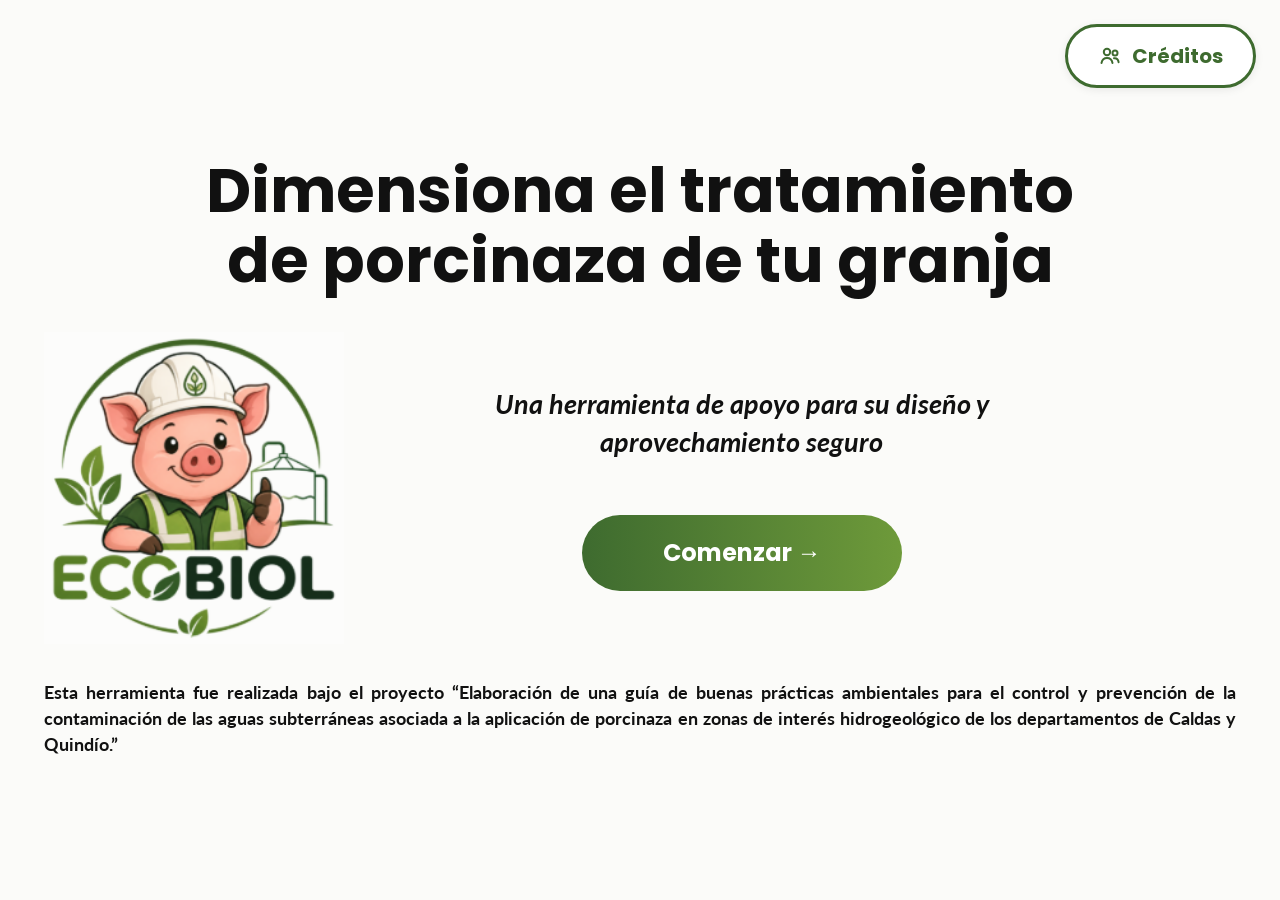
<file: index.html>
<!DOCTYPE html>
<html lang="es">
<head>
<meta charset="UTF-8">
<meta name="viewport" content="width=device-width, initial-scale=1.0">
<title>ECOBIOL — Dimensionamiento de sistemas de tratamiento de porcinaza</title>
<meta name="description" content="Herramienta de apoyo para el diseño y aprovechamiento seguro de sistemas de tratamiento de porcinaza.">
<link rel="preconnect" href="https://fonts.googleapis.com">
<link rel="preconnect" href="https://fonts.gstatic.com" crossorigin>
<link href="https://fonts.googleapis.com/css2?family=Poppins:wght@700&family=Lato:ital,wght@0,400;0,700;1,700&display=swap" rel="stylesheet">
<link rel="stylesheet" href="estilos.css?v=16">
</head>
<body class="pagina-portada">

  <button type="button" class="portada__creditos-btn" onclick="document.getElementById('creditos').showModal()"><svg viewBox="0 0 24 24" aria-hidden="true"><circle cx="9" cy="8" r="3.2"/><path d="M3.5 19c.6-3.2 2.8-5 5.5-5s4.9 1.8 5.5 5"/><circle cx="17" cy="9" r="2.5"/><path d="M16 14.2c2.4-.3 4.2 1.2 4.6 4"/></svg>Créditos</button>

  <main class="portada">

    <h1 class="portada__titulo">Dimensiona el tratamiento de porcinaza de tu granja</h1>

    <div class="portada__centro">
      <img class="portada__logo" src="logo-ecobiol.png"
           alt="Logo de ECOBIOL: cerdito con casco de seguridad junto a un biodigestor">
      <div class="portada__accion">
        <p class="portada__subtitulo">Una herramienta de apoyo para su diseño y aprovechamiento seguro</p>
        <a class="portada__boton" href="calculadora.html">Comenzar <span aria-hidden="true">→</span></a>
      </div>
    </div>

    <p class="portada__creditos">
      Esta herramienta fue realizada bajo el proyecto “Elaboración de una guía de buenas prácticas ambientales para el control y prevención de la contaminación de las aguas subterráneas asociada a la aplicación de porcinaza en zonas de interés hidrogeológico de los departamentos de Caldas y Quindío.”
    </p>

  </main>

  <!-- ================= CRÉDITOS =================
       Para agregar una persona, copia una línea <li> dentro del grupo que corresponda
       y cambia el nombre y el rol. Si un grupo no aplica, borra toda su <section>. -->
  <dialog class="creditos" id="creditos" aria-labelledby="creditosTitulo">
    <div class="creditos__cab">
      <h2 id="creditosTitulo">Créditos</h2>
      <button type="button" class="creditos__cerrar" onclick="this.closest('dialog').close()" aria-label="Cerrar créditos">✕</button>
    </div>
    <div class="creditos__cuerpo">
      <p>ECOBIOL fue construida gracias al trabajo de:</p>

      <section class="creditos__grupo">
        <h3>Desarrollo de la herramienta</h3>
        <ul>
          <li><b>[Nombre completo]</b><span>[Rol] · [Institución]</span></li>
        </ul>
      </section>

      <section class="creditos__grupo">
        <h3>Dirección y asesoría técnica</h3>
        <ul>
          <li><b>[Nombre completo]</b><span>[Rol] · [Institución]</span></li>
        </ul>
      </section>

      <section class="creditos__grupo">
        <h3>Diseño gráfico e ilustraciones</h3>
        <ul>
          <li><b>[Nombre completo]</b><span>[Rol] · [Institución]</span></li>
        </ul>
      </section>

      <section class="creditos__grupo">
        <h3>Instituciones participantes</h3>
        <ul>
          <li><b>[Nombre de la institución]</b><span>[Participación]</span></li>
        </ul>
      </section>

      <p class="creditos__version">ECOBIOL · Versión 1.0 · 2026</p>
    </div>
  </dialog>

  <script>
    // Cierra los créditos al hacer clic fuera del recuadro
    document.getElementById('creditos').addEventListener('click', function(e){
      if(e.target === this) this.close();
    });
  </script>

</body>
</html>
</file>
<file: estilos.css>
/* =========================================================
   ECOBIOL — Estilos generales
   ========================================================= */
:root{
  /* Paleta */
  --bg:#FCFCFB;
  --surface:#FFFFFF;
  --text:#20241F;
  --text-muted:#5B6259;
  --border:#E3E0D4;
  --green:#335335;          /* encabezado y botones principales */
  --green-light:#F1F4EB;    /* etapa: información de la granja */
  --verde-oscuro:#43632E;   /* degradado de botones */
  --verde-claro:#6E9A3A;
  --gris-verde:#C1CAC0;     /* cajas informativas */
  --clay:#8C4E30;
  --clay-light:#FBF1E6;     /* etapa: fracción sólida */
  --teal:#2C6B74;
  --teal-light:#EEF5F5;     /* etapa: fracción líquida */
  --amber:#8A5A0A;
  --amber-light:#FBF0DC;
  --radius:10px;
  --shadow:0 1px 2px rgba(32,36,31,0.06), 0 4px 14px rgba(32,36,31,0.05);

  /* Medidas */
  --ancho:1360px;           /* ancho máximo del contenido */
  --margen:clamp(16px,3vw,40px);

  /* Tipografía */
  --f-titulo:'Poppins','Segoe UI',Arial,sans-serif;
  --f-texto:'Lato','Segoe UI',Arial,sans-serif;
}
*{box-sizing:border-box;}
body{
  margin:0;
  font-family:var(--f-texto);
  background:var(--bg);
  color:var(--text);
  line-height:1.5;
}
.wrap{max-width:var(--ancho);margin:0 auto;padding:0 var(--margen) 40px;}

/* ---------- Encabezado ---------- */
header.top{
  background:var(--green);
  color:#fff;
  padding:clamp(28px,4vw,52px) var(--margen) clamp(28px,4vw,56px);
  border-radius:0 0 clamp(20px,3vw,40px) clamp(20px,3vw,40px);
}
header.top .inner{max-width:var(--ancho);margin:0 auto;}
header.top h1{
  font-family:var(--f-titulo);
  font-size:clamp(22px,3vw,40px);
  line-height:1.2;
  margin:0 0 14px;
  font-weight:700;
  text-align:center;
}
header.top p{
  margin:0 auto;max-width:1260px;
  color:#fff;font-weight:700;
  font-size:clamp(15px,1.5vw,21px);
  line-height:1.3;
  text-align:justify;hyphens:auto;
}

/* ---------- Etapas y línea de pasos ---------- */
.flow-nav{padding:clamp(20px,3vw,40px) var(--margen) 8px;}
.flow-nav .inner{max-width:var(--ancho);margin:0 auto;}

.fases{display:grid;grid-template-columns:1fr 1.2fr 1.2fr;gap:22px;}
.fase{
  display:flex;align-items:center;justify-content:center;gap:16px;
  padding:14px 20px;border-radius:999px;
  font-family:var(--f-titulo);font-weight:700;font-size:clamp(14px,1.3vw,19px);
}
.fase svg{width:38px;height:38px;flex:0 0 auto;fill:none;stroke-width:1.6;stroke-linecap:round;stroke-linejoin:round;}
.fase.general{background:var(--green-light);}
.fase.general svg{stroke:var(--green);}
.fase.liquida{background:var(--teal-light);}
.fase.liquida svg{fill:#5AA6D6;stroke:#2F7DB3;}
.fase.solida{background:var(--clay-light);}
.fase.solida svg{fill:#5A3A22;stroke:#5A3A22;}
.fase.solida svg circle{fill:#8C6A4A;stroke:none;}

.stepper{
  list-style:none;margin:30px 0 0;padding:0 0 6px;
  display:flex;justify-content:space-between;
  overflow-x:auto;scrollbar-width:thin;
}
.stepper li{flex:1 1 0;min-width:96px;position:relative;display:flex;justify-content:center;}
/* línea que une los círculos */
.stepper li + li::before{
  content:"";position:absolute;top:37px;right:50%;width:100%;height:3px;
  background:var(--green-light);z-index:0;
}
.flow-dot{
  position:relative;z-index:1;
  display:flex;flex-direction:column;align-items:center;gap:10px;
  background:none;border:none;padding:0;cursor:pointer;
  font-family:var(--f-texto);color:var(--text);
}
.flow-dot .num{
  width:74px;height:74px;border-radius:50%;
  display:flex;align-items:center;justify-content:center;
  font-family:var(--f-texto);font-size:28px;font-weight:400;
  border:3px solid var(--green-light);background:var(--bg);
  transition:transform .15s, background .15s, border-color .15s;
}
.flow-dot .lbl{font-size:clamp(14px,1.3vw,19px);line-height:1.1;text-align:center;max-width:9em;}
.flow-dot.liquida .num{background:var(--teal-light);border-color:var(--teal-light);}
.flow-dot.solida .num{background:var(--clay-light);border-color:var(--clay-light);}
.flow-dot:hover .num{transform:scale(1.06);}
.flow-dot.done .num{border-color:var(--verde-claro);}
.flow-dot.current .num{
  background:linear-gradient(135deg,var(--verde-oscuro),var(--verde-claro));
  border-color:transparent;color:#fff;font-weight:700;
}
.flow-dot.current .lbl{font-weight:700;}
.flow-dot:focus-visible{outline:none;}
.flow-dot:focus-visible .num{outline:3px solid var(--green);outline-offset:3px;}

/* ---------- Pasos ---------- */
.step{display:none;animation:stepIn .25s ease;}
.step.active{display:block;}
@keyframes stepIn{from{opacity:0;transform:translateY(6px);}to{opacity:1;transform:translateY(0);}}

/* Encabezado de paso: insignia + título */
.paso{padding-top:clamp(20px,3vw,40px);}
.paso-encabezado{display:flex;align-items:flex-start;gap:clamp(20px,3vw,42px);}
.paso-badge{
  flex:0 0 auto;
  min-width:clamp(150px,19vw,272px);
  padding:6px 34px;border-radius:999px;
  background:linear-gradient(90deg,var(--verde-oscuro),var(--verde-claro));
  color:#fff;font-family:var(--f-titulo);font-weight:700;font-size:clamp(26px,2.8vw,40px);line-height:1.3;
}
.paso h2{font-family:var(--f-titulo);font-size:clamp(26px,2.9vw,42px);line-height:1.15;margin:0 0 8px;font-weight:700;}
.paso .sub{font-size:clamp(16px,1.6vw,22px);color:var(--text);margin:0;max-width:34em;line-height:1.2;}

/* Caja informativa gris-verde */
.caja-info{
  background:var(--gris-verde);
  border-radius:clamp(20px,2.5vw,36px);
  padding:clamp(20px,2.5vw,26px) clamp(22px,4vw,60px) clamp(22px,3vw,40px);
  margin-top:clamp(28px,3.5vw,46px);
}
.caja-info h3{font-family:var(--f-titulo);font-size:clamp(22px,2.3vw,33px);line-height:1.2;margin:0 0 10px;font-weight:700;}
.caja-info p{font-size:clamp(16px,1.6vw,22px);line-height:1.2;margin:0 0 1em;}
.caja-info p:last-child{margin-bottom:0;}

/* Tarjetas de alternativa (CS / SS) */
.alternativas{display:grid;grid-template-columns:1fr 1fr;gap:clamp(20px,3vw,40px);margin-top:clamp(30px,3.5vw,44px);}
.alternativa{
  position:relative;
  display:flex;flex-direction:column;
  border:3px solid transparent;border-radius:18px;
  padding:14px 14px 22px;
  transition:border-color .15s, box-shadow .15s, background .15s;
}
.alternativa input{position:absolute;opacity:0;pointer-events:none;}
.alternativa h4{font-family:var(--f-texto);font-size:clamp(17px,1.5vw,20px);font-weight:700;margin:0 0 8px;}
.alternativa > img{display:block;width:100%;height:auto;border-radius:6px;}
.alternativa.selected{border-color:var(--verde-claro);background:var(--green-light);box-shadow:0 6px 20px rgba(51,83,53,.12);}

.alternativa__botones{display:flex;flex-wrap:wrap;justify-content:center;gap:20px;margin-top:auto;padding-top:40px;}
.btn-seleccionar, .btn-plano{
  display:inline-flex;align-items:center;justify-content:center;gap:12px;
  min-height:50px;padding:10px 24px;border-radius:8px;
  font-family:var(--f-texto);font-size:17px;cursor:pointer;
  box-shadow:0 2px 6px rgba(0,0,0,.12);
  transition:transform .15s, box-shadow .15s, background .15s;
}
.btn-seleccionar{background:var(--surface);color:var(--green);border:2px solid var(--green);}
.btn-seleccionar .ico-check{
  width:24px;height:24px;border-radius:50%;
  display:flex;align-items:center;justify-content:center;
  border:2px solid currentColor;font-size:13px;font-weight:700;
}
.btn-seleccionar .txt-ok{display:none;}
.alternativa.selected .btn-seleccionar{background:var(--green);color:#fff;border-color:var(--green);}
.alternativa.selected .btn-seleccionar .ico-check{background:#fff;color:var(--green);border-color:#fff;}
.alternativa.selected .btn-seleccionar .txt-sel{display:none;}
.alternativa.selected .btn-seleccionar .txt-ok{display:inline;}
.btn-plano{background:var(--surface);color:var(--text);border:2px solid #E2E6E4;}
.btn-plano svg{width:22px;height:22px;fill:none;stroke:currentColor;stroke-width:2;stroke-linecap:round;stroke-linejoin:round;}
.btn-seleccionar:hover, .btn-plano:hover{transform:translateY(-1px);box-shadow:0 4px 12px rgba(0,0,0,.15);}
.alternativa input:focus-visible ~ .alternativa__botones .btn-seleccionar,
.btn-plano:focus-visible{outline:3px solid var(--verde-claro);outline-offset:3px;}

/* Bloque de tecnologías de separación (solo CS) */
.bloque-separacion{display:grid;grid-template-columns:minmax(0,0.85fr) minmax(0,1fr);gap:clamp(20px,3vw,40px);align-items:center;margin-top:clamp(36px,4vw,60px);}
.bloque-separacion .caja-info{margin-top:0;padding:clamp(22px,3vw,48px) clamp(20px,2vw,26px);}
.tecnologias{margin:0;background:var(--surface);padding:24px 26px 20px;border-radius:6px;}
.tecnologias figcaption{text-align:center;font-weight:700;font-size:15px;margin-bottom:14px;}
.tecnologias img{display:block;width:100%;height:auto;}

/* ---------- Barra inferior Atrás / Siguiente ---------- */
.step-footer{
  position:fixed;left:0;right:0;bottom:0;z-index:20;
  background:rgba(252,252,251,.94);
  backdrop-filter:blur(6px);
  border-top:1px solid var(--border);
  padding:12px var(--margen);
}
.step-footer .inner{max-width:var(--ancho);margin:0 auto;display:flex;align-items:center;justify-content:space-between;gap:14px;}
.step-footer .counter{font-size:clamp(15px,1.5vw,21px);font-weight:700;white-space:nowrap;}
button.nav-btn{
  min-width:clamp(120px,17vw,248px);
  padding:12px 24px;border:none;border-radius:999px;
  background:linear-gradient(90deg,var(--verde-oscuro),var(--verde-claro));
  color:#fff;font-family:var(--f-titulo);font-size:clamp(15px,1.4vw,19px);font-weight:700;
  cursor:pointer;transition:transform .15s, box-shadow .15s;
}
button.nav-btn:hover:not(:disabled){transform:translateY(-1px);box-shadow:0 6px 14px rgba(67,99,46,.3);}
button.nav-btn:disabled{opacity:.35;cursor:default;}

/* ---------- Celular y tableta ---------- */
@media (max-width:900px){
  .fases{grid-template-columns:1fr;gap:8px;}
  .fase{justify-content:flex-start;padding:8px 16px;}
  .fase svg{width:28px;height:28px;}
  .alternativas,.bloque-separacion{grid-template-columns:1fr;}
}
@media (max-width:600px){
  header.top{border-radius:0 0 20px 20px;}
  header.top p{text-align:left;font-weight:400;}
  .stepper{justify-content:flex-start;margin-top:20px;}
  .stepper li{min-width:84px;flex:0 0 84px;}
  .stepper li + li::before{top:26px;}
  .flow-dot .num{width:52px;height:52px;font-size:20px;}
  .flow-dot .lbl{font-size:13px;}
  .paso-encabezado{flex-direction:column;gap:14px;}
  .paso-badge{min-width:0;padding:4px 26px;}
  .alternativa{padding:10px 8px 18px;}
  .alternativa__botones{padding-top:20px;gap:10px;}
  .btn-seleccionar,.btn-plano{width:100%;}
  .step-footer .inner{gap:8px;}
  button.nav-btn{min-width:0;padding:11px 18px;}
}
@media (prefers-reduced-motion:reduce){
  .step,.flow-dot .num,.btn-seleccionar,.btn-plano,button.nav-btn{animation:none;transition:none;}
}

/* =========================================================
   Pasos 2 a 10 (diseño anterior — se ajustarán bloque por bloque)
   ========================================================= */
section.card{
  background:var(--surface);
  border:1px solid var(--border);
  border-radius:var(--radius);
  padding:22px 22px 24px;
  margin-top:28px;
  box-shadow:var(--shadow);
}
section.card.hidden{display:none;}
.tag{
  display:inline-block;font-size:11px;font-weight:700;text-transform:uppercase;letter-spacing:0.04em;
  padding:3px 8px;border-radius:5px;margin-bottom:10px;
}
.tag.liquida{background:var(--teal-light);color:var(--teal);}
.tag.solida{background:var(--clay-light);color:var(--clay);}
.tag.general{background:var(--green-light);color:var(--green);}

section.card h2{font-size:17px;margin:0 0 4px;font-weight:700;}
h3{font-size:14px;margin:18px 0 8px;font-weight:700;color:var(--text);}
section.card .sub{color:var(--text-muted);font-size:13.5px;margin:0 0 16px;}

.grid{display:grid;grid-template-columns:repeat(2,1fr);gap:12px 16px;}
.grid.cols-4{grid-template-columns:repeat(4,1fr);}
@media (max-width:600px){ .grid, .grid.cols-4{grid-template-columns:1fr 1fr;} }

label{display:block;font-size:12.5px;color:var(--text-muted);margin-bottom:4px;}
input[type=number], select{
  width:100%;padding:9px 10px;border:1px solid var(--border);border-radius:7px;
  font-size:14px;background:var(--bg);color:var(--text);font-family:inherit;
}
input[type=number]:focus, select:focus{outline:2px solid var(--green);outline-offset:1px;}

/* (opciones avanzadas: ver sección "Opciones avanzadas" al final) */

.results{margin-top:16px;background:var(--bg);border:1px solid var(--border);border-radius:8px;padding:14px 16px;}
.results table{width:100%;border-collapse:collapse;font-size:13.5px;}
.results td{padding:5px 4px;border-bottom:1px solid var(--border);}
.results tr:last-child td{border-bottom:none;}
.results td.k{color:var(--text-muted);}
.results td.v{text-align:right;font-weight:600;font-variant-numeric:tabular-nums;}

.note{font-size:12.5px;margin-top:10px;background:var(--amber-light);border:1px solid #EAD9B4;color:var(--amber);padding:8px 10px;border-radius:7px;}
.compare-table{width:100%;border-collapse:collapse;font-size:13px;margin-top:12px;}
.compare-table th,.compare-table td{padding:7px 8px;border-bottom:1px solid var(--border);text-align:left;}
.compare-table th{color:var(--text-muted);font-weight:600;font-size:12px;text-transform:uppercase;letter-spacing:0.02em;}
.compare-table td.num{text-align:right;font-variant-numeric:tabular-nums;}
.compare-table tr.best{background:var(--teal-light);}

/* ---------- Visor de planos ---------- */
.lightbox{
  display:none;position:fixed;inset:0;background:rgba(20,22,18,0.88);
  z-index:100;align-items:center;justify-content:center;padding:24px;
}
.lightbox.open{display:flex;}
.lightbox img{max-width:100%;max-height:100%;border-radius:6px;background:#fff;}
.lightbox .close-lb{
  position:absolute;top:18px;right:22px;background:#fff;border:none;
  width:40px;height:40px;border-radius:50%;font-size:18px;cursor:pointer;color:var(--text);
}

footer.foot{max-width:var(--ancho);margin:10px auto 0;padding:0 var(--margen) 110px;color:var(--text-muted);font-size:13px;}

/* ================= Portada (index.html) ================= */
/* Diseño basado en Canva. Solo aplica cuando <body class="pagina-portada"> */
body.pagina-portada{
  --portada-fondo:#FBFBF9;
  --portada-texto:#111111;
  --portada-verde-oscuro:#3E6B2F;
  --portada-verde-claro:#6E9A3A;
  background:var(--portada-fondo);
  color:var(--portada-texto);
  font-family:'Lato','Segoe UI',Arial,sans-serif;
  line-height:1.4;
}
.portada{
  min-height:100vh;
  max-width:1240px;
  margin:0 auto;
  padding:clamp(2rem,6vh,4.5rem) 1.5rem 2.5rem;
  display:flex;flex-direction:column;justify-content:center;
  gap:clamp(1.5rem,4vh,2.5rem);
}
.portada__titulo{
  font-family:'Poppins','Segoe UI',Arial,sans-serif;
  font-weight:700;
  font-size:clamp(2.2rem,5.2vw,3.9rem);
  line-height:1.12;
  text-align:center;
  max-width:14em;      /* corta el título en dos líneas como en Canva */
  margin:0 auto;
}
.portada__centro{
  display:grid;grid-template-columns:auto 1fr;align-items:center;gap:2rem;
}
.portada__logo{width:clamp(220px,26vw,300px);height:auto;display:block;}
.portada__accion{
  display:flex;flex-direction:column;align-items:center;
  gap:clamp(2rem,6vh,3.5rem);
  margin-right:clamp(0px,10vw,140px); /* compensa el logo para centrar el texto */
}
.portada__subtitulo{
  font-style:italic;font-weight:700;
  font-size:clamp(1.3rem,2.2vw,1.7rem);
  text-align:center;max-width:22em;margin:0;
}
.portada__boton{
  display:inline-block;min-width:320px;
  padding:1.3rem 3rem;border-radius:999px;
  background:linear-gradient(90deg,var(--portada-verde-oscuro),var(--portada-verde-claro));
  color:#fff;
  font-family:'Poppins','Segoe UI',Arial,sans-serif;
  font-weight:700;font-size:1.5rem;
  text-align:center;text-decoration:none;
  transition:transform .15s ease, box-shadow .15s ease;
}
.portada__boton:hover{transform:translateY(-2px);box-shadow:0 6px 16px rgba(62,107,47,.3);}
.portada__boton:focus-visible{outline:3px solid var(--portada-verde-oscuro);outline-offset:4px;}
.portada__creditos{font-weight:700;font-size:clamp(1rem,1.4vw,1.15rem);line-height:1.45;text-align:justify;hyphens:auto;margin:0;}

@media (max-width:720px){
  .portada__centro{grid-template-columns:1fr;justify-items:center;gap:1.5rem;}
  .portada__accion{margin-right:0;gap:1.75rem;}
  .portada__boton{min-width:0;width:100%;max-width:320px;}
  .portada__creditos{text-align:left;font-size:.9rem;}
}
@media (prefers-reduced-motion:reduce){ .portada__boton{transition:none;} }

/* Créditos (pestaña de la portada) */
.portada__creditos-btn{
  position:fixed;top:24px;right:24px;z-index:5;
  display:inline-flex;align-items:center;gap:10px;
  padding:14px 30px;border-radius:999px;cursor:pointer;
  background:#fff;color:var(--portada-verde-oscuro);border:3px solid var(--portada-verde-oscuro);
  font-family:'Poppins','Segoe UI',Arial,sans-serif;font-weight:700;font-size:1.25rem;
  box-shadow:0 2px 8px rgba(0,0,0,.08);transition:background .15s, color .15s;
}
.portada__creditos-btn:hover{background:var(--portada-verde-oscuro);color:#fff;}
.portada__creditos-btn:focus-visible{outline:3px solid var(--portada-verde-claro);outline-offset:3px;}
.creditos{
  border:none;border-radius:18px;padding:0;
  width:min(720px,calc(100% - 32px));max-height:85vh;
  box-shadow:0 20px 50px rgba(0,0,0,.25);color:var(--portada-texto);
}
.creditos::backdrop{background:rgba(20,22,18,.6);}
.creditos__cab{display:flex;align-items:center;justify-content:space-between;gap:16px;padding:18px 26px;background:var(--portada-verde-oscuro);color:#fff;}
.creditos__cab h2{font-family:'Poppins','Segoe UI',Arial,sans-serif;font-size:1.5rem;margin:0;}
.creditos__cerrar{flex:0 0 auto;width:40px;height:40px;border:none;border-radius:50%;background:#fff;color:var(--portada-texto);font-size:18px;cursor:pointer;}
.creditos__cuerpo{padding:8px 26px 26px;overflow:auto;max-height:calc(85vh - 76px);}
.creditos__cuerpo > p{margin:16px 0 0;}
.creditos__grupo h3{
  font-family:'Poppins','Segoe UI',Arial,sans-serif;font-size:1rem;color:var(--portada-verde-oscuro);
  text-transform:uppercase;letter-spacing:.04em;margin:22px 0 6px;
}
.creditos__grupo ul{list-style:none;margin:0;padding:0;}
.creditos__grupo li{padding:9px 0;border-bottom:1px solid #E3E0D4;}
.creditos__grupo li:last-child{border-bottom:none;}
.creditos__grupo li b{display:block;font-size:1.05rem;}
.creditos__grupo li span{color:#5B6259;font-size:.95rem;}
.creditos__version{margin-top:22px !important;font-size:.9rem;color:#5B6259;}
.portada__creditos-btn svg{width:24px;height:24px;fill:none;stroke:currentColor;stroke-width:2;stroke-linecap:round;stroke-linejoin:round;}
@media (max-width:720px){
  .portada__creditos-btn{position:static;align-self:flex-end;padding:10px 20px;font-size:1.05rem;margin:12px 12px 0 auto;}
  body.pagina-portada{display:flex;flex-direction:column;}
  .portada{min-height:auto;}
}

/* =========================================================
   Paso 2 — Población porcina
   ========================================================= */
.grupo-animales{max-width:1160px;margin:clamp(28px,4vw,50px) auto 0;}
.grupo-titulo{
  font-family:var(--f-texto);font-size:15px;font-weight:700;
  text-transform:uppercase;letter-spacing:.05em;color:var(--green);
  margin:0 0 12px;
}
.animales{display:grid;grid-template-columns:repeat(4,1fr);gap:clamp(12px,1.5vw,20px);}
.animal{display:flex;flex-direction:column;}
.animal img{
  display:block;width:100%;aspect-ratio:268/146;object-fit:contain;
  border-radius:10px;
}
.reproduccion .animal img{background:#FAFAF5;}
.crecimiento .animal img{background:#EDF5F6;}
.animal label{
  font-family:var(--f-texto);font-size:clamp(18px,1.6vw,23px);font-weight:700;
  color:var(--green);margin:14px 0 10px;
}
.animal p{font-size:clamp(16px,1.5vw,21px);line-height:1.2;margin:0 0 16px;}
.campo-animal{
  margin-top:auto;
  display:flex;align-items:center;gap:14px;
  padding:10px 16px;border-radius:8px;
}
.reproduccion .campo-animal{background:#FAFAF5;}
.crecimiento .campo-animal{background:#EDF5F6;}
.campo-animal input[type=number]{
  width:130px;flex:0 0 auto;
  padding:10px 12px;font-size:18px;
  background:#fff;border:1px solid #E6E6E1;border-radius:8px;
  box-shadow:0 1px 3px rgba(0,0,0,.08);
}
.campo-animal input[type=number]:focus{outline:2px solid var(--verde-claro);outline-offset:1px;}
.campo-animal span{font-size:17px;color:var(--text-muted);}

.resultado-ce{
  width:min(100%,410px);margin:clamp(36px,4vw,56px) auto 0;
  display:flex;flex-direction:column;align-items:center;gap:4px;
  padding:18px 24px 20px;border-radius:12px;
  background:linear-gradient(180deg,#E3EEE3,#D9E8DA);
  border:2px solid #CFE0CF;
  box-shadow:0 2px 8px rgba(51,83,53,.1);
}
.resultado-ce span{font-size:18px;font-weight:700;color:var(--green);}
.resultado-ce strong{font-family:var(--f-titulo);font-size:clamp(36px,4vw,46px);line-height:1.1;color:#1D2A1E;font-variant-numeric:tabular-nums;}

@media (max-width:900px){
  .animales{grid-template-columns:repeat(2,1fr);}
}
@media (max-width:600px){
  .animales{gap:20px 12px;}
  .animal label{margin:10px 0 6px;}
  .animal p{font-size:15px;margin-bottom:10px;}
  .campo-animal{padding:8px;gap:8px;}
  .campo-animal input[type=number]{width:100%;min-width:0;flex:1 1 auto;font-size:17px;}
  .campo-animal span{font-size:14px;}
}


/* =========================================================
   Paso 3 — Caudal de diseño
   ========================================================= */
.sub--ancho{max-width:none !important;}
.caudal-intro{
  display:grid;grid-template-columns:clamp(150px,18vw,250px) 1fr;align-items:center;
  gap:clamp(12px,1.5vw,20px);margin-top:clamp(12px,2vw,24px);
}
.caudal-intro__img{display:block;width:100%;height:auto;margin-left:calc(-1 * clamp(0px,1.5vw,20px));}
.caja-borde{
  border:3px solid #6B4426;border-radius:clamp(20px,2.5vw,32px);
  padding:clamp(14px,1.6vw,20px) clamp(18px,1.8vw,26px) clamp(16px,2vw,28px);
  background:var(--surface);
}
.caja-borde h3{font-family:var(--f-texto);font-size:clamp(17px,1.6vw,22px);font-weight:700;color:#6B4426;margin:0 0 12px;}
.caja-borde p{font-size:clamp(16px,1.6vw,22px);line-height:1.2;margin:0;}

/* Resultados con color según escenario */
.caudal-resultados{
  --tono:#1D613A; --tono-fondo:#EAF5EC; --tono-borde:#D5E8D8; --tono-total:#E1EFE3;
  max-width:1010px;margin:clamp(36px,4vw,64px) auto 0;
}
.caudal-resultados.ss{--tono:#2F6FA3; --tono-fondo:#ECF6FD; --tono-borde:#D3E6F5; --tono-total:#E3F0FB;}

.escenario-banner{
  display:flex;gap:22px;align-items:flex-start;
  background:var(--tono-fondo);border-radius:10px;
  padding:22px 26px;
}
.escenario-banner__ico{
  flex:0 0 auto;width:52px;height:52px;border-radius:50%;
  background:var(--tono);color:#fff;font-size:26px;font-weight:700;
  display:flex;align-items:center;justify-content:center;
}
.caudal-resultados.ss .escenario-banner__ico{background:#5C9DD0;}
.escenario-banner h3{font-family:var(--f-texto);font-size:clamp(19px,1.8vw,25px);font-weight:700;color:#1D2A1E;margin:0 0 4px;}
.escenario-banner h3 span{color:var(--tono);}
.caudal-resultados.cs .escenario-banner h3 span{color:inherit;}
.escenario-banner p{margin:0;font-size:clamp(15px,1.4vw,19px);line-height:1.5;color:var(--tono);}

.tabla-caudal{
  width:100%;margin-top:26px;border-collapse:separate;border-spacing:0;
  border:2px solid var(--tono-borde);border-radius:10px;overflow:hidden;
  background:var(--surface);font-size:clamp(15px,1.4vw,19px);
}
.tabla-caudal th,.tabla-caudal td{padding:12px 26px;border-bottom:1px solid var(--tono-borde);text-align:left;font-weight:400;}
.tabla-caudal td{width:26%;text-align:center;font-weight:700;border-left:1px solid var(--tono-borde);font-variant-numeric:tabular-nums;white-space:nowrap;}
.tabla-caudal thead th{background:var(--tono-fondo);font-weight:700;color:#1D2A1E;font-size:clamp(16px,1.6vw,21px);padding-top:16px;padding-bottom:14px;}
.tabla-caudal thead th:last-child{text-align:center;border-left:none;}
.tabla-caudal tbody th{color:#4D5A50;}
.tabla-caudal tbody th small{display:block;font-size:.8em;color:var(--text-muted);margin-top:2px;}
.tabla-caudal tr.destacada th{color:#1D2A1E;font-weight:700;}
.tabla-caudal tr.total th,.tabla-caudal tr.total td{
  background:var(--tono-total);color:var(--tono);font-weight:700;font-size:1.15em;border-bottom:none;
  padding-top:16px;padding-bottom:16px;
}
.caudal-resultados.ss .tabla-caudal tr.total th,.caudal-resultados.ss .tabla-caudal tr.total td{color:#1D3F5C;}
.tabla-caudal tr.total th small{font-weight:400;font-size:.72em;}

.nota-solidos{
  display:flex;gap:26px;align-items:flex-start;
  margin-top:34px;padding:20px 26px 24px;border-radius:4px;
  background:#FBEBDD;
}
.caudal-resultados.ss .nota-solidos{display:none;}
.nota-solidos__ico{
  flex:0 0 auto;width:56px;height:56px;border-radius:50%;
  background:#B5622A;color:#fff;font-family:var(--f-titulo);font-size:32px;font-weight:700;
  display:flex;align-items:center;justify-content:center;
}
.nota-solidos h3{font-family:var(--f-texto);font-size:clamp(19px,1.8vw,24px);font-weight:700;color:#A0531F;margin:0 0 6px;}
.nota-solidos p{margin:0;font-size:clamp(15px,1.4vw,19px);line-height:1.5;color:#7C6A5C;}

@media (max-width:700px){
  .caudal-intro{grid-template-columns:1fr;}
  .caudal-intro__img{width:140px;margin:0 auto;}
  .escenario-banner,.nota-solidos{gap:14px;padding:16px;}
  .escenario-banner__ico,.nota-solidos__ico{width:38px;height:38px;font-size:20px;}
  .tabla-caudal th,.tabla-caudal td{padding:10px 12px;}
  .tabla-caudal td{width:auto;}
}

/* =========================================================
   Opciones avanzadas (todos los pasos)
   ========================================================= */
details.adv{
  max-width:1020px;margin:clamp(30px,3.5vw,44px) auto 0;
  background:var(--surface);border:2px solid #EEF0EE;border-radius:10px;
  box-shadow:0 1px 4px rgba(0,0,0,.05);
}
details.adv summary{
  display:flex;align-items:center;gap:16px;
  padding:16px 22px;cursor:pointer;list-style:none;
  font-family:var(--f-texto);font-size:clamp(17px,1.7vw,23px);font-weight:700;color:#1F3B4D;
}
details.adv summary::-webkit-details-marker{display:none;}
details.adv summary > span{flex:1 1 auto;}
.adv__engrane{
  flex:0 0 auto;width:44px;height:44px;padding:9px;border-radius:50%;
  background:#E3EEE3;fill:none;stroke:#2F6B3F;stroke-width:2;
}
.adv__flecha{flex:0 0 auto;width:26px;height:26px;fill:none;stroke:#1F3B4D;stroke-width:2.5;stroke-linecap:round;stroke-linejoin:round;transition:transform .2s;}
details.adv[open] .adv__flecha{transform:rotate(180deg);}
details.adv summary:focus-visible{outline:3px solid var(--verde-claro);outline-offset:2px;border-radius:10px;}
details.adv .grid{padding:4px 22px 24px;margin:0;gap:16px 20px;}
details.adv label{font-family:var(--f-texto);font-size:15px;color:#4D5A50;margin-bottom:6px;line-height:1.25;}
details.adv input[type=number], details.adv select{font-family:var(--f-texto);font-size:16px;padding:10px 12px;background:#fff;}
@media (max-width:900px){ details.adv .grid.cols-4{grid-template-columns:1fr 1fr;} }
@media (max-width:600px){
  details.adv summary{padding:14px 16px;gap:12px;}
  .adv__engrane{width:36px;height:36px;padding:7px;}
  details.adv .grid{padding:4px 16px 18px;}
}
.tabla-caudal tbody th small{font-weight:400;}
details.adv .grid > div{display:flex;flex-direction:column;justify-content:flex-end;}

/* =========================================================
   Pasos de unidades (4 en adelante): ilustración + dimensiones
   ========================================================= */
.unidad{
  display:grid;grid-template-columns:minmax(0,1.55fr) minmax(0,1fr);
  gap:clamp(24px,3vw,44px);align-items:start;margin-top:clamp(24px,3vw,44px);
}
.unidad__visual img{display:block;width:100%;height:auto;background:#fff;border-radius:6px;}
.btn-plano-unidad{
  display:flex;align-items:center;gap:18px;width:calc(100% - 80px);margin:18px auto 0;
  padding:12px 20px;border:none;border-radius:6px;cursor:pointer;text-align:left;
  background:#EEF2EF;color:#1F3B2A;
  font-family:var(--f-texto);font-size:clamp(17px,1.7vw,23px);font-weight:700;
  box-shadow:0 1px 3px rgba(0,0,0,.08);
  transition:background .15s, transform .15s;
}
.btn-plano-unidad > span:nth-child(2){flex:1 1 auto;}
.btn-plano-unidad small{display:block;font-size:.65em;font-weight:400;color:var(--text-muted);}
.btn-plano-unidad__ico{
  flex:0 0 auto;width:46px;height:46px;border-radius:50%;background:#3E8A5E;
  display:flex;align-items:center;justify-content:center;
}
.btn-plano-unidad__ico svg{width:24px;height:24px;fill:none;stroke:#fff;stroke-width:2;stroke-linecap:round;stroke-linejoin:round;}
.btn-plano-unidad__flecha{flex:0 0 auto;width:26px;height:26px;fill:none;stroke:#1F3B2A;stroke-width:2.5;stroke-linecap:round;stroke-linejoin:round;}
.btn-plano-unidad:hover{background:#E3EBE5;transform:translateY(-1px);}
.btn-plano-unidad:focus-visible{outline:3px solid var(--verde-claro);outline-offset:3px;}

.dimensiones-titulo{
  display:flex;align-items:center;gap:26px;margin:0 0 clamp(28px,4vw,70px);
  padding:10px 30px;border-radius:999px;background:var(--green-light);
  font-family:var(--f-titulo);font-size:clamp(19px,1.9vw,26px);font-weight:700;
}
.dimensiones-titulo svg{width:66px;height:66px;flex:0 0 auto;}
.tabla-dimensiones{
  width:100%;border-collapse:separate;border-spacing:0 4px;
  background:#EFF2EE;padding:0 4px;border-radius:4px;
  font-size:clamp(17px,1.6vw,22px);
}
.tabla-dimensiones th,.tabla-dimensiones td{background:#fff;padding:12px 12px;}
.tabla-dimensiones th{text-align:left;font-weight:400;}
.tabla-dimensiones th small{display:block;font-size:.68em;color:var(--text-muted);margin-top:2px;}
.tabla-dimensiones td{text-align:right;white-space:nowrap;font-variant-numeric:tabular-nums;}
.tabla-dimensiones td b{font-weight:700;color:var(--green);font-size:1.05em;}

/* ---------- Plano con cotas ---------- */
.plano-modal{padding:clamp(8px,2vw,24px);}
.plano-modal__hoja{
  background:#fff;border-radius:12px;width:min(100%,1400px);max-height:100%;overflow:auto;
  padding:14px clamp(12px,2vw,24px) 18px;
}
.plano-modal__barra{display:flex;align-items:center;justify-content:space-between;gap:12px;}
.plano-modal__barra h2{font-family:var(--f-titulo);font-size:clamp(17px,1.8vw,24px);margin:0;}
.plano-modal .close-lb{position:static;flex:0 0 auto;background:var(--green-light);}
.plano-svg{display:block;width:100%;height:auto;max-height:calc(100vh - 150px);margin:0 auto;}
.plano-cotas rect{fill:#fff;}
.plano-cotas text{font-family:var(--f-texto);font-size:30px;font-weight:700;fill:#2F6B3F;}
.plano-resumen rect{fill:#F1F4EB;stroke:#9DB89A;stroke-width:2;}
.plano-resumen text{font-family:var(--f-texto);font-size:30px;fill:#20241F;}
.plano-resumen text.t{font-weight:700;font-size:32px;fill:#2F5233;}
.plano-resumen tspan{font-weight:700;fill:#2F6B3F;}
.plano-modal__nota{margin:8px 0 0;font-size:14px;color:var(--text-muted);}

@media (max-width:900px){
  .unidad{grid-template-columns:1fr;}
  .btn-plano-unidad{width:100%;}
  .dimensiones-titulo{margin-bottom:16px;}
}
@media (max-width:600px){
  .dimensiones-titulo{gap:14px;padding:8px 18px;}
  .dimensiones-titulo svg{width:42px;height:42px;}
}
.plano-modal__pista{display:none;margin:4px 0 6px;font-size:13px;color:var(--text-muted);}
@media (max-width:700px){
  .plano-modal__lienzo{overflow-x:auto;-webkit-overflow-scrolling:touch;}
  .plano-modal__lienzo .plano-svg{width:950px;max-width:none;max-height:none;}
  .plano-modal__pista{display:block;}
}

/* Paso 5 — Biodigestor */
.tabla-dimensiones tr.fila-destacada th,.tabla-dimensiones tr.fila-destacada td{background:var(--green-light);font-weight:700;}
.nota-biodigestor{
  margin:14px 0 0;padding:12px 16px;border-radius:8px;
  background:var(--teal-light);color:#1F4F57;font-size:clamp(14px,1.3vw,17px);line-height:1.4;
}

/* Paso 8 — Recordatorio */
.recordatorio{
  margin:clamp(24px,3vw,44px) 0 0;text-align:center;
  font-weight:700;font-size:clamp(17px,1.8vw,24px);line-height:1.2;
}
.recordatorio span{display:block;margin-top:10px;font-weight:400;font-size:.8em;color:var(--text-muted);}
.plano-modal__sub{font-family:var(--f-texto);font-weight:400;font-size:.65em;color:var(--text-muted);}
.plano-cotas text.fijo{fill:#333;font-weight:400;}

/* Paso 10 — Tabla de materiales para compostaje */
.materiales{
  display:grid;grid-template-columns:minmax(0,.75fr) minmax(0,1.25fr);gap:clamp(20px,3vw,44px);
  align-items:center;margin-top:clamp(30px,4vw,56px);
}
.materiales__titulo{font-family:var(--f-texto);font-weight:700;font-size:clamp(18px,1.8vw,24px);line-height:1.2;text-align:center;margin:0;}
.materiales__tabla{overflow-x:auto;}
.materiales table{width:100%;border-collapse:collapse;font-size:clamp(14px,1.15vw,16px);background:#fff;}
.materiales th{background:#B08A4E;color:#fff;font-weight:700;padding:8px 12px;text-align:center;line-height:1.2;}
.materiales th small{font-weight:400;}
.materiales td{padding:9px 12px;border-bottom:1px solid #DDD5C8;vertical-align:middle;line-height:1.3;}
.materiales td.rel{text-align:center;font-weight:700;white-space:nowrap;}
.materiales__nota{margin:8px 0 0;font-size:14px;color:var(--text-muted);}
@media (max-width:900px){ .materiales{grid-template-columns:1fr;} }

/* =========================================================
   Paso 7 — Destino del biol
   ========================================================= */
[hidden]{display:none !important;}
.sr-only{position:absolute;width:1px;height:1px;overflow:hidden;clip:rect(0 0 0 0);white-space:nowrap;}
.bloque-num{margin-top:clamp(28px,3.5vw,44px);padding:0 clamp(0px,1.5vw,20px);}
.bloque-num--fondo{background:#F1F4EB;padding:clamp(18px,2.5vw,30px) clamp(16px,2.5vw,30px);border-radius:4px;}
.bloque-num__cab{display:flex;gap:clamp(14px,1.8vw,24px);align-items:flex-start;}
.bloque-num__n{
  flex:0 0 auto;width:clamp(50px,5vw,72px);height:clamp(50px,5vw,72px);border-radius:50%;
  border:3px solid var(--green);display:flex;align-items:center;justify-content:center;
  font-family:var(--f-texto);font-size:clamp(22px,2.2vw,30px);font-weight:700;color:var(--green);background:var(--bg);
}
.bloque-num__cab h3{font-family:var(--f-titulo);font-size:clamp(19px,1.8vw,24px);font-weight:700;margin:4px 0 6px;}
.bloque-num__cab p{margin:0;font-size:clamp(16px,1.6vw,21px);line-height:1.3;}

.campos-biol{
  display:grid;grid-template-columns:repeat(auto-fit,minmax(240px,1fr));gap:16px 22px;
  margin-top:20px;background:#fff;padding:14px 16px 18px;border-radius:6px;max-width:1000px;
}
.campo label{font-size:15px;color:#4D5A50;margin-bottom:6px;}
.campo select,.campo input[type=number]{font-size:17px;padding:11px 14px;background:#fff;border:1px solid #D9DCD6;border-radius:8px;}
.campo__ayuda{display:block;margin-top:6px;font-size:13px;color:var(--text-muted);}

.resultados-aplicacion{
  display:grid;grid-template-columns:minmax(200px,.6fr) 1fr;gap:clamp(16px,3vw,60px);
  align-items:stretch;margin-top:22px;
}
.resultados-aplicacion__titulo{
  display:flex;align-items:center;gap:20px;padding:24px;
  background:#FDF6E3;border-radius:4px;
}
.resultados-aplicacion__titulo h4{margin:0;font-family:var(--f-texto);font-size:clamp(19px,1.8vw,24px);font-weight:700;color:#3B3A2E;line-height:1.2;}
.gota{flex:0 0 auto;width:clamp(64px,7vw,104px);height:clamp(64px,7vw,104px);border-radius:50%;background:#F5DFA5;display:flex;align-items:center;justify-content:center;}
.gota svg{width:46%;height:46%;fill:#E0A21E;}
.tabla-aplicacion{width:100%;border-collapse:collapse;font-size:clamp(16px,1.6vw,21px);}
.tabla-aplicacion th{text-align:left;font-weight:400;padding:12px 10px;border-right:2px solid #fff;}
.tabla-aplicacion td{text-align:right;padding:12px 14px;white-space:nowrap;font-variant-numeric:tabular-nums;}
.tabla-aplicacion td b{color:var(--green);}
.tabla-aplicacion tr+tr th,.tabla-aplicacion tr+tr td{border-top:1px solid #E1E6DA;}

.campo--ha{max-width:560px;margin:18px 0 0 clamp(0px,6.5vw,96px);}
.campo-unidad{display:flex;border:1px solid #D9DCD6;border-radius:8px;overflow:hidden;background:#fff;}
.campo-unidad input[type=number]{border:none;border-radius:0;flex:1 1 auto;font-size:17px;padding:11px 14px;}
.campo-unidad span{display:flex;align-items:center;padding:0 16px;background:#F1F2EF;color:var(--text-muted);font-size:16px;}

.veredicto{
  display:flex;gap:16px;align-items:flex-start;margin:16px 0 0 clamp(0px,6.5vw,96px);
  padding:14px 18px;border-radius:8px;font-size:clamp(15px,1.4vw,18px);line-height:1.45;max-width:1040px;
}
.veredicto p{margin:0;}
.veredicto__ico{flex:0 0 auto;width:30px;height:30px;border-radius:50%;display:flex;align-items:center;justify-content:center;font-weight:700;color:#fff;}
.veredicto--alerta{background:#FDF3D7;border:1px solid #F0D58E;color:#6F5310;}
.veredicto--alerta .veredicto__ico{background:#E5A912;}
.veredicto--ok{background:#E7F2E6;border:1px solid #BFD9BC;color:#24502B;}
.veredicto--ok .veredicto__ico{background:#3E8A4E;}

.tabla-terciario-wrap{position:relative;overflow-x:auto;margin:18px 0 0 clamp(0px,6.5vw,96px);max-width:1040px;}
.tabla-terciario{width:100%;border-collapse:collapse;font-size:clamp(14px,1.3vw,17px);background:#fff;border:1px solid #E3E6E1;}
.tabla-terciario th{background:#F4F6F3;color:#4D5A50;font-weight:700;font-size:.9em;padding:10px 12px;text-align:left;}
.tabla-terciario td{padding:10px 12px;border-top:1px solid #E9ECE7;vertical-align:middle;}
.tabla-terciario td.num{text-align:right;font-variant-numeric:tabular-nums;white-space:nowrap;}
.tabla-terciario th:nth-child(n+3):nth-child(-n+5){text-align:right;}
.tabla-terciario td:first-child{width:40px;text-align:center;}
.tabla-terciario td:first-child input{width:18px;height:18px;accent-color:var(--green);cursor:pointer;}
.tabla-terciario td label{display:inline;font-size:1em;color:var(--text);margin:0;cursor:pointer;}
.tabla-terciario tr.sel td{background:#EAF3E6;}
.tabla-terciario tr.sel td label{font-weight:700;}
.etiqueta{display:inline-block;margin-left:6px;padding:1px 8px;border-radius:999px;font-size:.75em;font-weight:700;white-space:nowrap;vertical-align:middle;}
.etiqueta--area{background:var(--teal-light);color:var(--teal);}
.etiqueta--cero{background:#E7F2E6;color:#2F6B3F;}
.btn-ver{
  padding:6px 14px;border-radius:6px;border:2px solid #E2E6E4;background:#fff;cursor:pointer;
  font-family:var(--f-texto);font-size:.95em;font-weight:700;color:var(--green);
}
.btn-ver:hover{background:var(--green-light);}
.btn-ver:focus-visible{outline:3px solid var(--verde-claro);outline-offset:2px;}
.nota-info{display:flex;gap:10px;align-items:flex-start;margin:10px 0 0 clamp(0px,6.5vw,96px);font-size:14px;color:var(--text-muted);max-width:1040px;}
.nota-info span{flex:0 0 auto;width:18px;height:18px;border-radius:50%;background:#2F6FA3;color:#fff;font-size:12px;font-weight:700;font-style:italic;display:flex;align-items:center;justify-content:center;margin-top:2px;}

.adv-grupos{padding:0 22px 22px;}
.adv-grupos fieldset{border:1px solid #E6E9E4;border-radius:8px;padding:10px 16px 16px;margin:0 0 14px;}
.adv-grupos legend{font-family:var(--f-texto);font-weight:700;color:var(--green);padding:0 6px;font-size:15px;}
.adv-grupos .grid{padding:0;}

/* Ficha de tecnología */
.ficha{width:min(100%,1180px);}
.ficha__cuerpo{display:grid;grid-template-columns:minmax(0,1.5fr) minmax(260px,1fr);gap:24px;align-items:start;margin-top:10px;}
.ficha__cuerpo img{display:block;width:100%;height:auto;border-radius:6px;}
.ficha__texto p{margin:0 0 14px;font-size:16px;line-height:1.5;}
.ficha__elegir{margin-top:16px;width:100%;}
.ficha__elegir.activo{background:var(--green);color:#fff;}
.ficha__elegir.activo .ico-check{background:#fff;color:var(--green);border-color:#fff;}
@media (max-width:800px){ .ficha__cuerpo{grid-template-columns:1fr;} }

@media (max-width:800px){
  .resultados-aplicacion{grid-template-columns:1fr;gap:10px;}
  .resultados-aplicacion__titulo{padding:14px;}
}

/* =========================================================
   Resumen final
   ========================================================= */
.footer-centro{display:flex;flex-direction:column;align-items:center;gap:2px;}
.btn-resumen{background:none;border:none;padding:2px 6px;cursor:pointer;font-family:var(--f-texto);font-size:14px;font-weight:700;color:var(--green);text-decoration:underline;text-underline-offset:3px;}
.btn-resumen:focus-visible{outline:2px solid var(--verde-claro);border-radius:4px;}
.resumen{width:min(100%,1400px);}
.resumen__datos{display:flex;flex-wrap:wrap;gap:10px 14px;margin:10px 0 6px;}
.resumen__datos div{background:var(--green-light);border-radius:999px;padding:6px 16px;font-size:15px;}
.resumen__datos span{color:var(--text-muted);margin-right:6px;}
.resumen__datos b{color:var(--green);}
.tag-res rect{fill:#fff;fill-opacity:.94;stroke:#5E8A3A;stroke-width:1.5;}
.tag-res text{font-family:var(--f-texto);font-size:17px;font-weight:700;fill:#24502B;}
.tabla-resumen-wrap{overflow-x:auto;margin-top:16px;}
.tabla-resumen{width:100%;border-collapse:collapse;font-size:15px;}
.tabla-resumen th,.tabla-resumen td{padding:9px 12px;border-bottom:1px solid #E3E6E1;text-align:right;font-variant-numeric:tabular-nums;}
.tabla-resumen thead th{background:#B08A4E;color:#fff;text-align:center;}
.tabla-resumen tbody th{text-align:left;font-weight:700;white-space:nowrap;}
.tabla-resumen tbody th small{font-weight:400;color:var(--text-muted);margin-left:4px;}
.tabla-resumen td:last-child{text-align:left;color:var(--text-muted);font-size:14px;}
.resumen__acciones{display:flex;justify-content:flex-end;margin-top:16px;}

/* Impresión / PDF: imprime el plano que esté abierto (cualquier unidad o el resumen) */
@media print{
  body:has(.plano-modal.open) > *:not(.plano-modal.open){display:none !important;}
  .plano-modal.open{display:block !important;position:static;background:#fff;padding:0;}
  .plano-modal.open .plano-modal__hoja{max-height:none;overflow:visible;width:100%;padding:0;box-shadow:none;}
  .plano-modal.open .plano-modal__lienzo{overflow:visible;}
  .plano-modal.open .plano-svg{width:100% !important;height:auto;max-height:170mm;}
  #resumen .plano-svg{max-height:150mm;}
  .plano-modal.open .plano-svg[style*="none"]{display:none !important;}
  @page{size:A4 landscape;margin:10mm;}
  .no-imprimir,.plano-modal__pista,.close-lb{display:none !important;}
}

/* Botones de descarga en los planos */
.plano-modal__acciones{display:flex;flex-wrap:wrap;justify-content:flex-end;gap:12px;margin-top:14px;}
.btn-descarga{
  padding:12px 24px;border:none;border-radius:999px;cursor:pointer;
  background:linear-gradient(90deg,var(--verde-oscuro),var(--verde-claro));
  color:#fff;font-family:var(--f-titulo);font-size:clamp(14px,1.3vw,17px);font-weight:700;
  transition:transform .15s, box-shadow .15s;
}
.btn-descarga--sec{background:var(--surface);color:var(--green);border:2px solid var(--green);}
.btn-descarga:hover:not(:disabled){transform:translateY(-1px);box-shadow:0 6px 14px rgba(67,99,46,.25);}
.btn-descarga:disabled{opacity:.6;cursor:progress;}
.btn-descarga:focus-visible{outline:3px solid var(--verde-claro);outline-offset:3px;}
@media (max-width:600px){ .btn-descarga{width:100%;} }

/* Paso 2 — Nombre de la granja */
.campo-granja{
  max-width:1160px;margin:clamp(24px,3vw,40px) auto 0;
  display:flex;flex-wrap:wrap;align-items:center;gap:10px 18px;
  padding:16px 20px;border-radius:10px;background:var(--green-light);
}
.campo-granja label{font-family:var(--f-texto);font-size:clamp(17px,1.5vw,21px);font-weight:700;color:var(--green);margin:0;}
.campo-granja input{
  flex:1 1 280px;min-width:0;
  font-family:var(--f-texto);font-size:18px;padding:10px 14px;
  background:#fff;color:var(--text);border:1px solid #D9DCD6;border-radius:8px;
}
.campo-granja input:focus{outline:2px solid var(--verde-claro);outline-offset:1px;}
.campo-granja small{flex-basis:100%;font-size:14px;color:var(--text-muted);}

/* Paso 3 — Origen del caudal (calculado o medido) */
.origen-caudal{max-width:1010px;margin:clamp(30px,3.5vw,48px) auto 0;}
.origen-caudal h3{font-family:var(--f-titulo);font-size:clamp(19px,1.8vw,24px);font-weight:700;margin:0 0 14px;}
.origen-caudal__opciones{display:grid;grid-template-columns:1fr 1fr;gap:14px 18px;}
.opcion-caudal{
  display:flex;gap:14px;align-items:flex-start;margin:0;cursor:pointer;
  padding:16px 18px;border:2px solid #E2E6E4;border-radius:10px;background:var(--surface);
  color:var(--text);font-size:inherit;transition:border-color .15s, background .15s;
}
.opcion-caudal input{width:20px;height:20px;margin:3px 0 0;flex:0 0 auto;accent-color:var(--green);}
.opcion-caudal b{display:block;font-size:clamp(16px,1.5vw,19px);}
.opcion-caudal small{display:block;margin-top:4px;font-size:14px;color:var(--text-muted);line-height:1.35;}
.opcion-caudal:has(input:checked){border-color:var(--verde-claro);background:var(--green-light);}
.opcion-caudal:has(input:focus-visible){outline:3px solid var(--verde-claro);outline-offset:2px;}
.campo-q-medido{max-width:560px;margin-top:18px;}
.aviso-q{margin:10px 0 0;padding:10px 14px;border-radius:8px;background:#FDF3D7;border:1px solid #F0D58E;color:#6F5310;font-size:15px;line-height:1.4;}
@media (max-width:700px){ .origen-caudal__opciones{grid-template-columns:1fr;} }

/* Paso 7 — Advertencia al elegir "Otro cultivo" */
.veredicto.advertencia-cultivo{margin:16px 0 0;max-width:1000px;}
.tag-res tspan.l2{font-weight:400;fill:#20241F;}
.caudal-terciario{margin:14px 0 0 clamp(0px,6.5vw,96px);padding:10px 14px;border-radius:6px;background:var(--teal-light);color:#1F4F57;font-size:clamp(14px,1.3vw,17px);max-width:1040px;}
</file>
